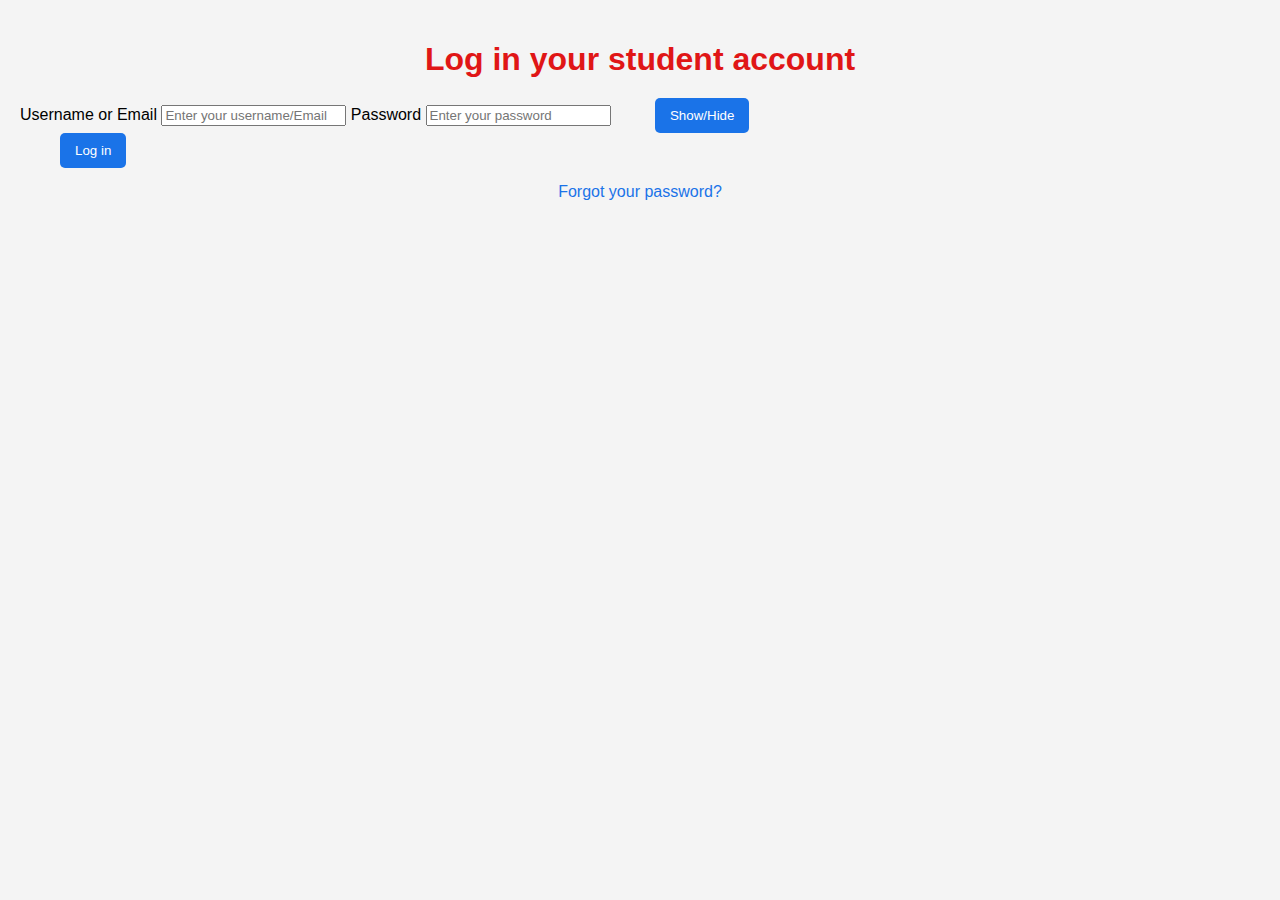
<file: index.html>
<!DOCTYPE html>
<html lang="en">
<head>
    <meta charset="UTF-8">
    <meta http-equiv="refresh" content="0; url=login.html">
    <title>Redirecting...</title>
</head>
<body>
    <p>If you are not redirected automatically, <a href="login.html">click here</a>.</p>
</body>
</html>
</file>
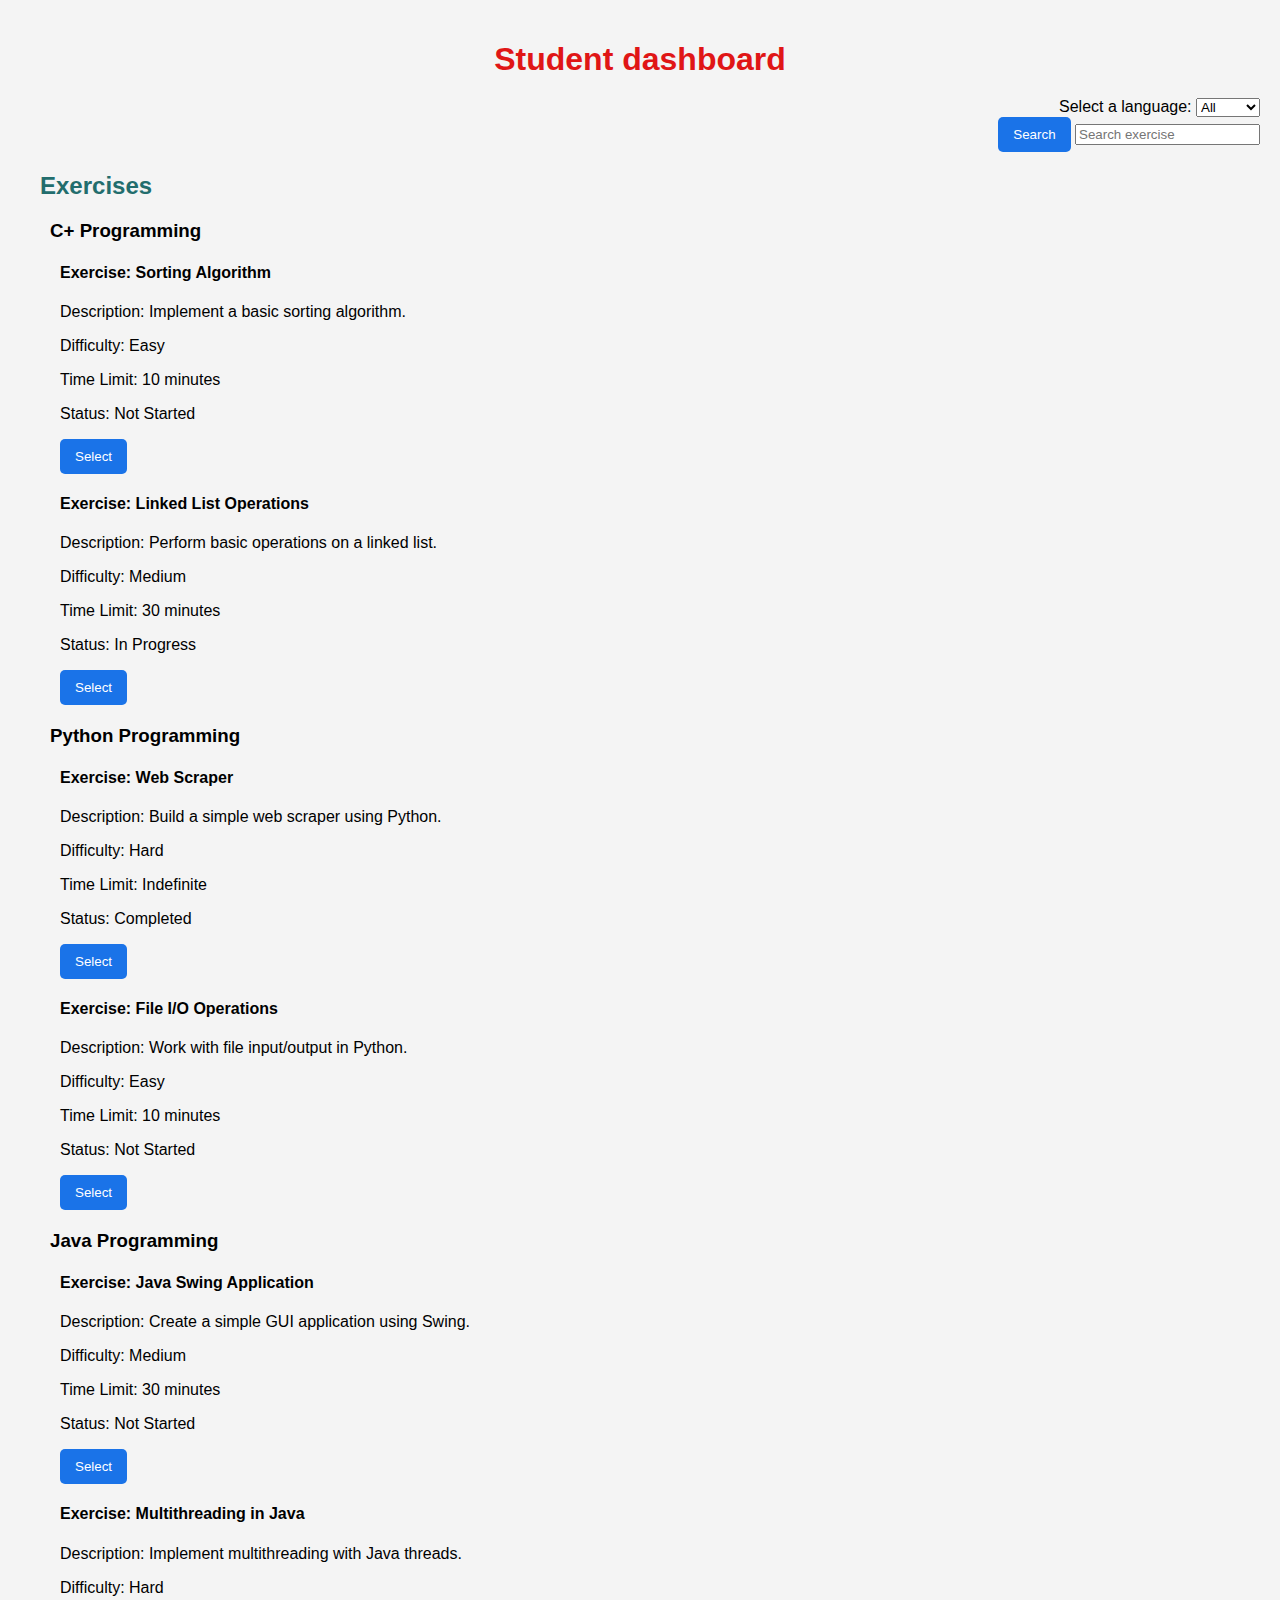
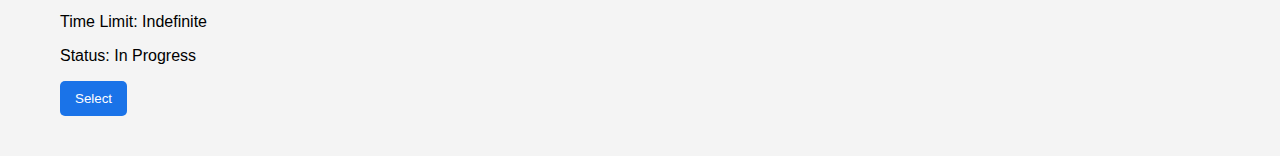
<file: dashboard.html>
<!DOCTYPE html>
<html lang="en">
<head>
	<meta charset="utf-8">
	<title>Dashboard</title>
	<link rel="stylesheet" href="style.css">
    <script src="language sort script.js" defer></script>
</head>
<body>
	<h1>Student dashboard</h1>

	<section class="filter-bar">
		<div class="filter-container">
			<div class="filter">
				<label for="language-filter">Select a language:</label>
				<select id="language-filter">
					<option value="All">All</option>
					<option value="C+">C+</option>
					<option value="Python">Python</option>
					<option value="Java">Java</option>
				</select>		
			</div>
		</div>

		<div class="search">
			<button class="search-btn">Search</button>
			<input type="text" id="exercise-search" placeholder="Search exercise">
		</div>
	</section>

	<section class="exercise-section">
		<h2>Exercises</h2>
		<div class="language-group">
			<h3>C+ Programming</h3>
			<div class="exercise-list">
			  <div class="exercise-item not-started" exercise-language="C+">
				<h4>Exercise: Sorting Algorithm</h4>
				<p>Description: Implement a basic sorting algorithm.</p>
				<p>Difficulty: Easy</p>
				<p>Time Limit: 10 minutes</p>
				<p>Status: <span>Not Started</span></p>
				<button onclick="window.location.href='sorting algorithm excercise.html'">Select</button>
			  </div>
	  
			  <div class="exercise-item in-progress" exercise-language="C+">
				<h4>Exercise: Linked List Operations</h4>
				<p>Description: Perform basic operations on a linked list.</p>
				<p>Difficulty: Medium</p>
				<p>Time Limit: 30 minutes</p>
				<p>Status: <span>In Progress</span></p>
				<button onclick="window.location.href='linked list operation excercise.html'">Select</button>
			  </div>
			</div>
		  </div>
	  
		  <div class="language-group">
			<h3>Python Programming</h3>
			<div class="exercise-list">
			  <div class="exercise-item completed" exercise-language="Python">
				<h4>Exercise: Web Scraper</h4>
				<p>Description: Build a simple web scraper using Python.</p>
				<p>Difficulty: Hard</p>
				<p>Time Limit: Indefinite</p>
				<p>Status: <span>Completed</span></p>
				<button onclick="window.location.href='web scraper excercise.html'">Select</button>
			  </div>
	  
			  <div class="exercise-item not-started" exercise-language="Python">
				<h4>Exercise: File I/O Operations</h4>
				<p>Description: Work with file input/output in Python.</p>
				<p>Difficulty: Easy</p>
				<p>Time Limit: 10 minutes</p>
				<p>Status: <span>Not Started</span></p>
				<button onclick="window.location.href='file i-o operation excercise.html'">Select</button>
			  </div>
			</div>
		  </div>
	  
		  <div class="language-group">
			<h3>Java Programming</h3>
			<div class="exercise-list">
			  <div class="exercise-item not-started" exercise-language="Java">
				<h4>Exercise: Java Swing Application</h4>
				<p>Description: Create a simple GUI application using Swing.</p>
				<p>Difficulty: Medium</p>
				<p>Time Limit: 30 minutes</p>
				<p>Status: <span>Not Started</span></p>
				<button onclick="window.location.href='java swing application excercise.html'">Select</button>
			  </div>
	  
			  <div class="exercise-item in-progress" exercise-language="Java">
				<h4>Exercise: Multithreading in Java</h4>
				<p>Description: Implement multithreading with Java threads.</p>
				<p>Difficulty: Hard</p>
				<p>Time Limit: Indefinite</p>
				<p>Status: <span>In Progress</span></p>
				<button onclick="window.location.href='multithreading(java) excercise.html'">Select</button>
			  </div>
			</div>
		  </div>
	</section>
	
</body>
</html>
</file>
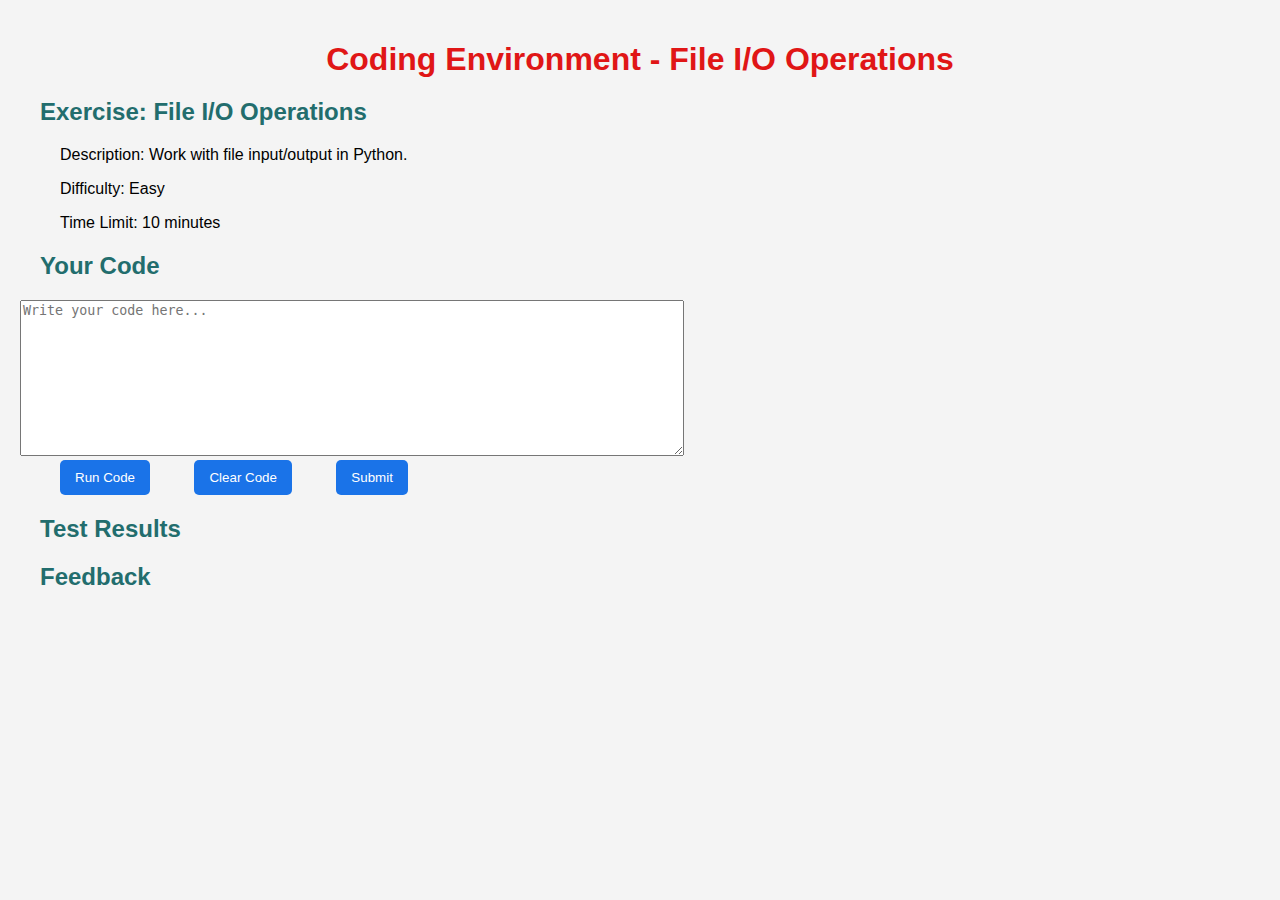
<file: file i-o operation excercise.html>
<!DOCTYPE html>
<html lang="en">
<head>
    <meta charset="UTF-8">
    <meta name="viewport" content="width=device-width, initial-scale=1.0">
    <title>File I/O Operations Exercise</title>
    <link rel="stylesheet" href="style.css">
    <script src="coding_environment.js" defer></script>
</head>
<body>
    <h1>Coding Environment - File I/O Operations</h1>

    <section class="exercise-details">
        <h2>Exercise: File I/O Operations</h2>
        <p>Description: Work with file input/output in Python.</p>
        <p>Difficulty: Easy</p>
        <p>Time Limit: 10 minutes</p>
    </section>

    <section class="code-editor-section">
        <h2>Your Code</h2>
        <textarea id="code-editor" rows="10" cols="80" placeholder="Write your code here..."></textarea>

        <div class="button-container">
            <button id="run-code">Run Code</button>
            <button id="clear-code">Clear Code</button>
            <button id="submit-code">Submit</button>
        </div>
    </section>

    <section class="test-results">
        <h2>Test Results</h2>
        <div id="output"></div>
    </section>

    <section class="feedback-section">
        <h2>Feedback</h2>
        <div id="feedback"></div>
    </section>
</body>
</html>
</file>
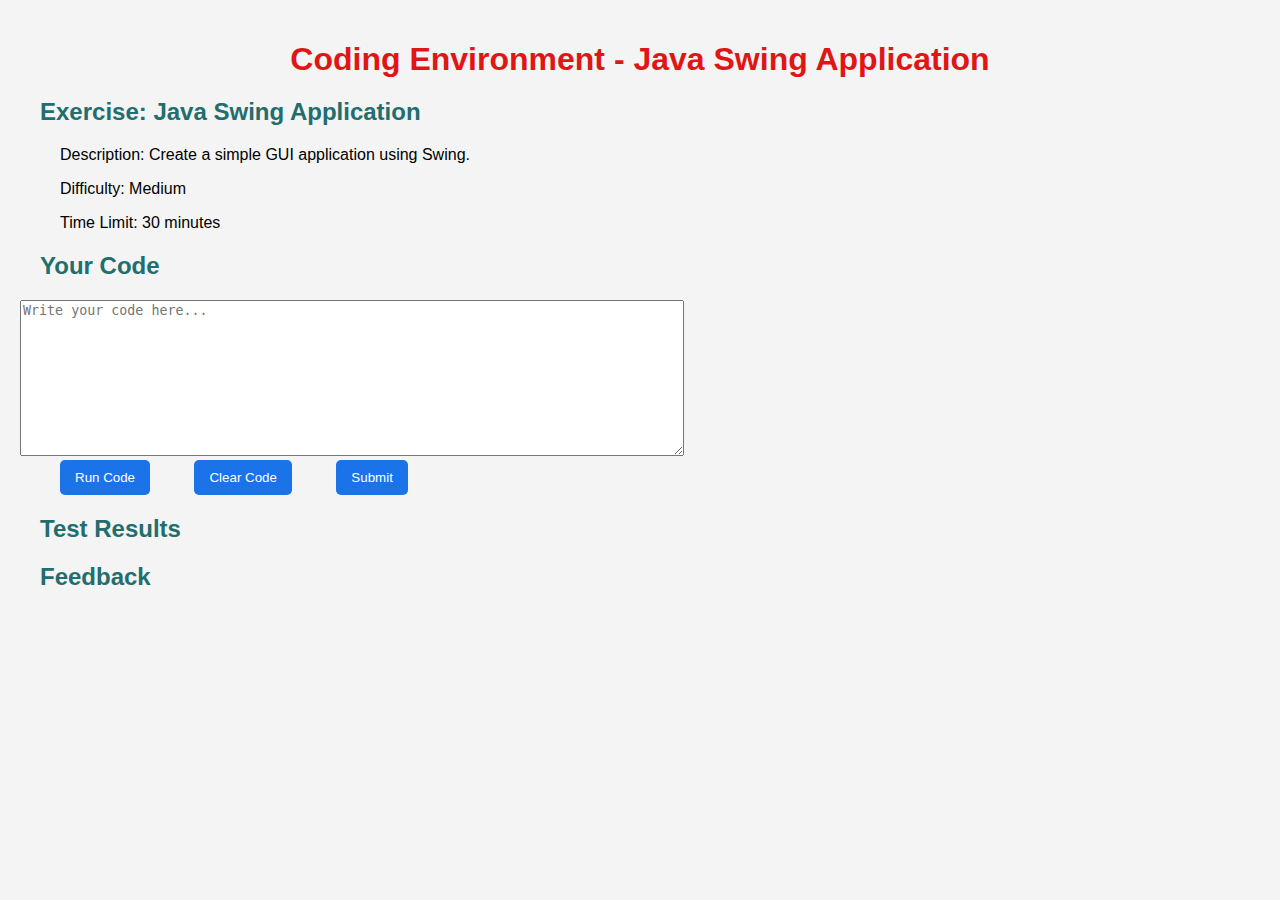
<file: java swing application excercise.html>
<!DOCTYPE html>
<html lang="en">
<head>
    <meta charset="UTF-8">
    <meta name="viewport" content="width=device-width, initial-scale=1.0">
    <title>Java Swing Application Exercise</title>
    <link rel="stylesheet" href="style.css">
    <script src="coding_environment.js" defer></script>
</head>
<body>
    <h1>Coding Environment - Java Swing Application</h1>

    <section class="exercise-details">
        <h2>Exercise: Java Swing Application</h2>
        <p>Description: Create a simple GUI application using Swing.</p>
        <p>Difficulty: Medium</p>
        <p>Time Limit: 30 minutes</p>
    </section>

    <section class="code-editor-section">
        <h2>Your Code</h2>
        <textarea id="code-editor" rows="10" cols="80" placeholder="Write your code here..."></textarea>

        <div class="button-container">
            <button id="run-code">Run Code</button>
            <button id="clear-code">Clear Code</button>
            <button id="submit-code">Submit</button>
        </div>
    </section>

    <section class="test-results">
        <h2>Test Results</h2>
        <div id="output"></div>
    </section>

    <section class="feedback-section">
        <h2>Feedback</h2>
        <div id="feedback"></div>
    </section>
</body>
</html>
</file>
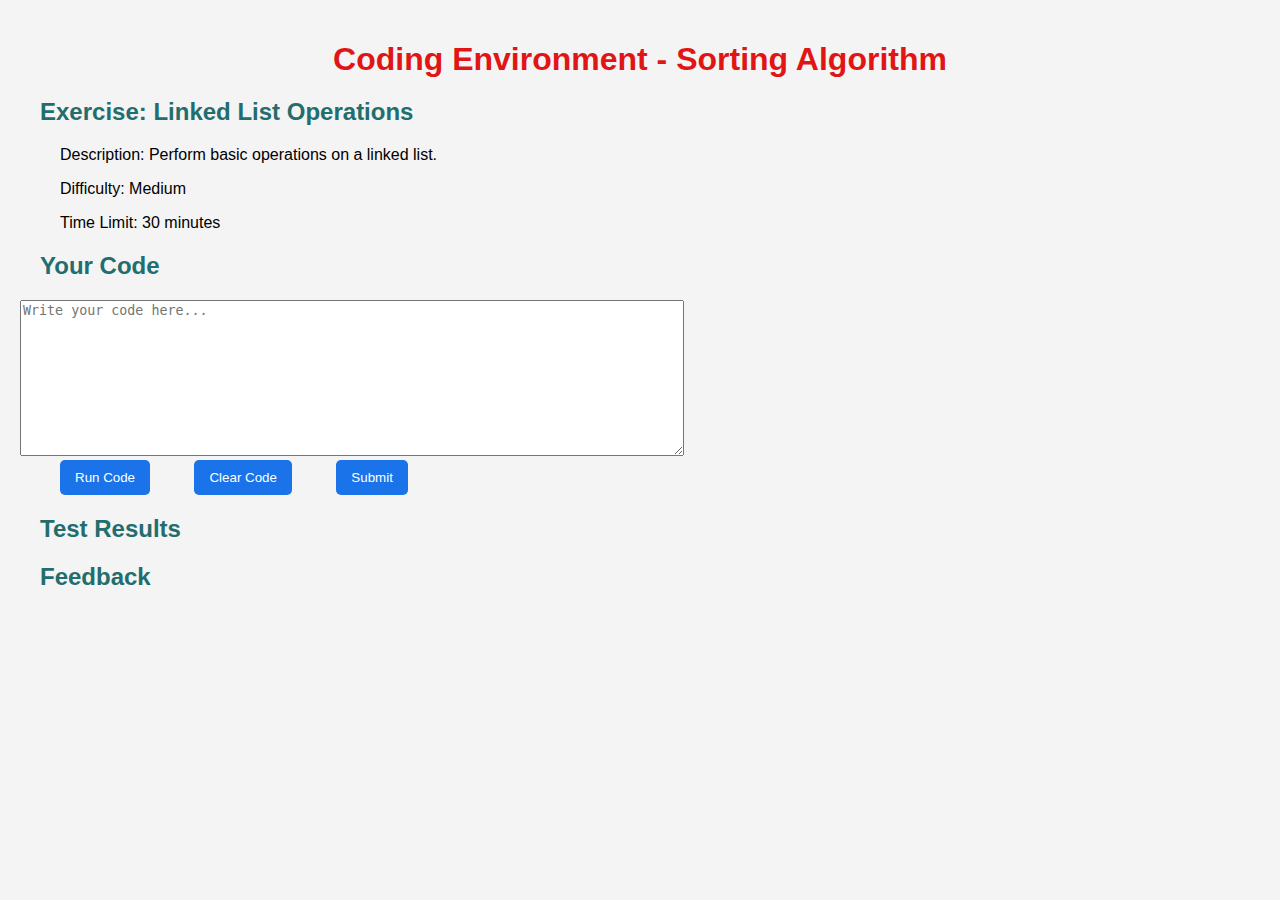
<file: linked list operation excercise.html>
<!DOCTYPE html>
<html lang="en">
<head>
    <meta charset="UTF-8">
    <meta name="viewport" content="width=device-width, initial-scale=1.0">
    <title>Linked List Operations Exercise</title>
    <link rel="stylesheet" href="style.css">
    <script src="coding_environment.js" defer></script>
</head>
<body>
    <h1>Coding Environment - Sorting Algorithm</h1>

    <section class="exercise-details">
        <h2>Exercise: Linked List Operations</h2>
        <p>Description: Perform basic operations on a linked list.</p>
        <p>Difficulty: Medium</p>
        <p>Time Limit: 30 minutes</p>
    </section>

    <section class="code-editor-section">
        <h2>Your Code</h2>
        <textarea id="code-editor" rows="10" cols="80" placeholder="Write your code here..."></textarea>

        <div class="button-container">
            <button id="run-code">Run Code</button>
            <button id="clear-code">Clear Code</button>
            <button id="submit-code">Submit</button>
        </div>
    </section>

    <section class="test-results">
        <h2>Test Results</h2>
        <div id="output"></div>
    </section>

    <section class="feedback-section">
        <h2>Feedback</h2>
        <div id="feedback"></div>
    </section>
</body>
</html>
</file>
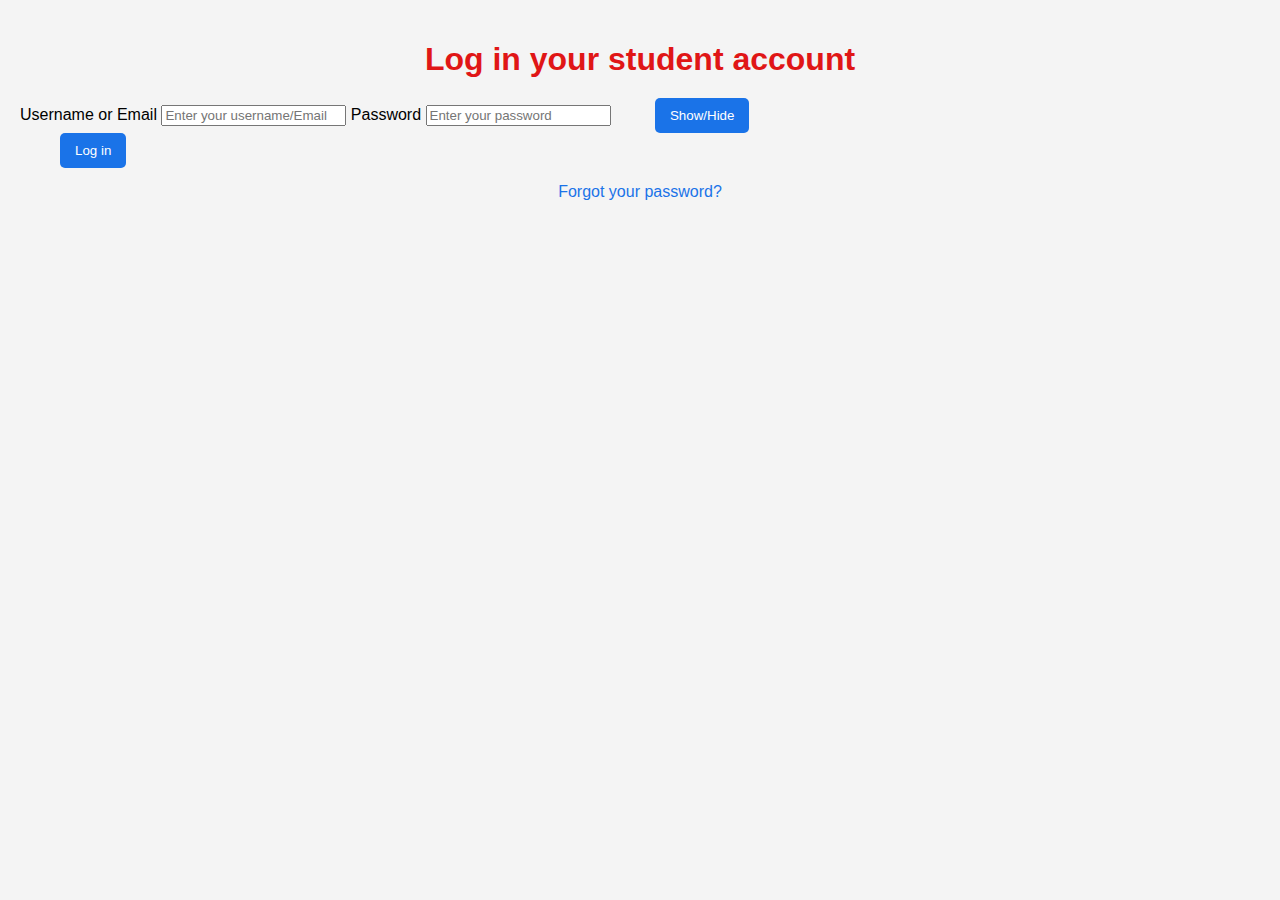
<file: login.html>
<!DOCTYPE html>
<html lang="en">
<head>
    <title>Login</title>
    <meta charset="utf-8">
    <link rel="stylesheet" href="style.css">

</head>
<body>
    <h1>Log in your student account</h1>
	<form onsubmit="return handleLogin(event)">
		<!--username input-->
    	<label for="username"> Username or Email </label>
    	<input type="text" id="userInput" name="userInput" placeholder="Enter your username/Email" maxlength="255" required>
    	
    	<!--password input-->
    	<label for="password"> Password</label>
    	<input type="password" id="password" name="password" placeholder="Enter your password" maxlength="255" required>
    	<button type = "button" onclick = "togglePassword()">Show/Hide</button>
		
		<div>
			<button type = "submit">Log in</button>
			<a href="#" class="forgot-password">Forgot your password?</a>
		</div>
	
	</form>
	
	<script>
		//password visibility toggle
		function togglePassword() {
			var passwordField = document.getElementById("password");
			if (passwordField.type === "password"){
				passwordField.type = "text";
			} else passwordField.type = "password";
		}

        // Handle login and redirect to dashboard
		function handleLogin(event) {
            event.preventDefault();
            window.location.href = 'dashboard.html';
            return false;
        }
	</script>
</body>
</file>
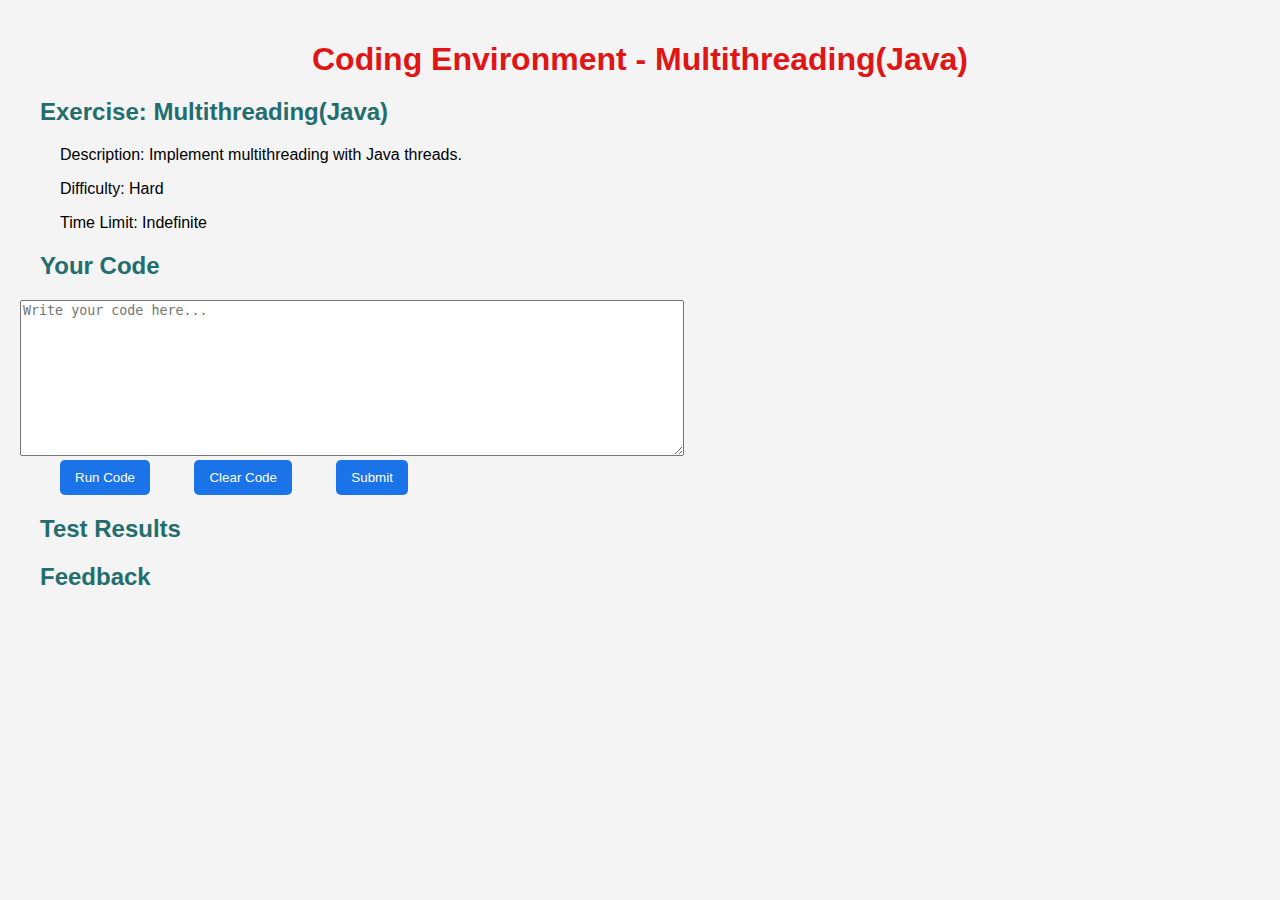
<file: multithreading(java) excercise.html>
<!DOCTYPE html>
<html lang="en">
<head>
    <meta charset="UTF-8">
    <meta name="viewport" content="width=device-width, initial-scale=1.0">
    <title>Multithreading Exercise</title>
    <link rel="stylesheet" href="style.css">
    <script src="coding_environment.js" defer></script>
</head>
<body>
    <h1>Coding Environment - Multithreading(Java)</h1>

    <section class="exercise-details">
        <h2>Exercise: Multithreading(Java)</h2>
        <p>Description: Implement multithreading with Java threads.</p>
        <p>Difficulty: Hard</p>
        <p>Time Limit: Indefinite</p>
    </section>

    <section class="code-editor-section">
        <h2>Your Code</h2>
        <textarea id="code-editor" rows="10" cols="80" placeholder="Write your code here..."></textarea>

        <div class="button-container">
            <button id="run-code">Run Code</button>
            <button id="clear-code">Clear Code</button>
            <button id="submit-code">Submit</button>
        </div>
    </section>

    <section class="test-results">
        <h2>Test Results</h2>
        <div id="output"></div>
    </section>

    <section class="feedback-section">
        <h2>Feedback</h2>
        <div id="feedback"></div>
    </section>
</body>
</html>
</file>
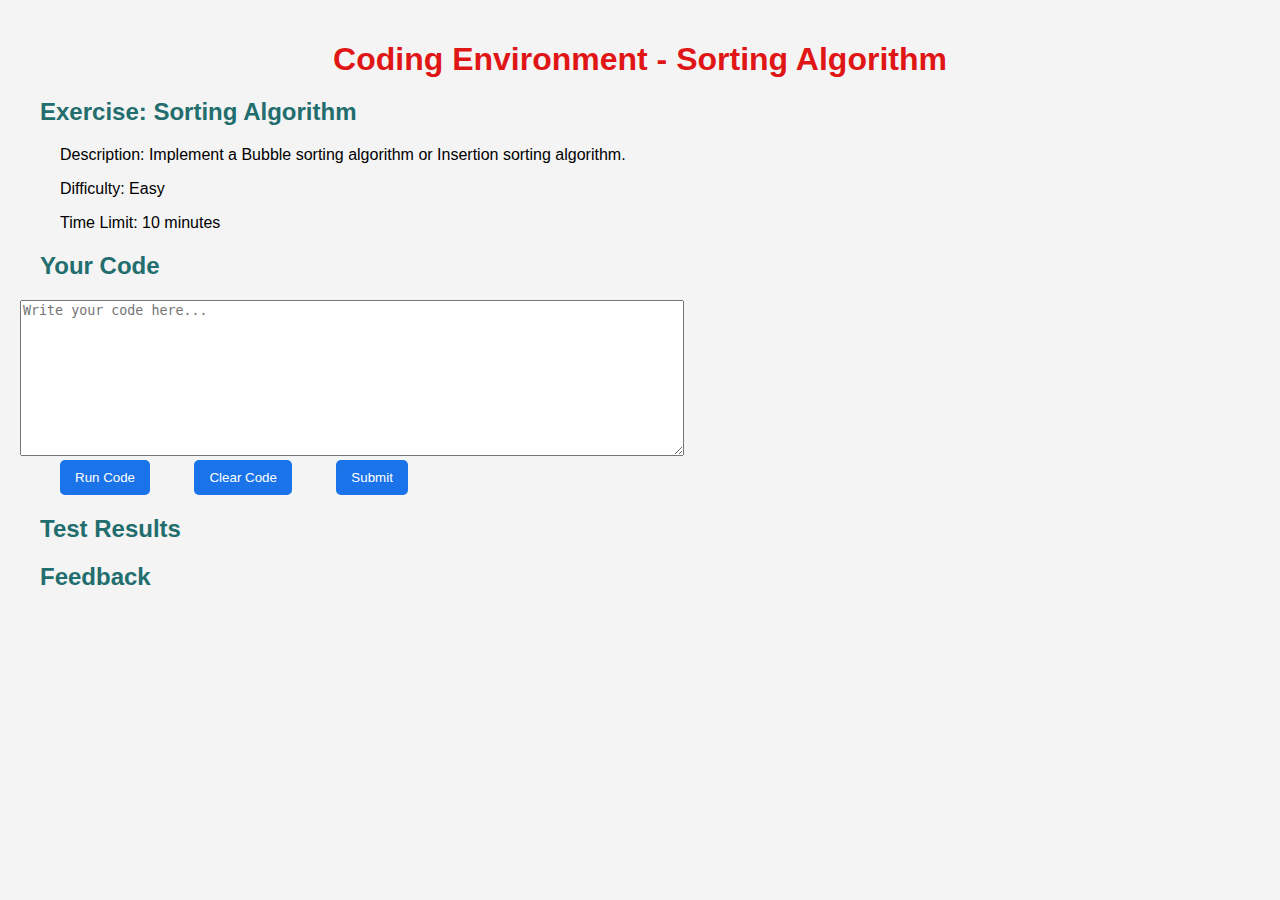
<file: sorting algorithm excercise.html>
<!DOCTYPE html>
<html lang="en">
<head>
    <meta charset="UTF-8">
    <meta name="viewport" content="width=device-width, initial-scale=1.0">
    <title>Sorting Algorithm Exercise</title>
    <link rel="stylesheet" href="style.css">
    <script src="coding_environment.js" defer></script>
</head>
<body>
    <h1>Coding Environment - Sorting Algorithm</h1>

    <section class="exercise-details">
        <h2>Exercise: Sorting Algorithm</h2>
        <p>Description: Implement a Bubble sorting algorithm or Insertion sorting algorithm.</p>
        <p>Difficulty: Easy</p>
        <p>Time Limit: 10 minutes</p>
    </section>

    <section class="code-editor-section">
        <h2>Your Code</h2>
        <textarea id="code-editor" rows="10" cols="80" placeholder="Write your code here..."></textarea>

        <div class="button-container">
            <button id="run-code">Run Code</button>
            <button id="clear-code">Clear Code</button>
            <button id="submit-code">Submit</button>
        </div>
    </section>

    <section class="test-results">
        <h2>Test Results</h2>
        <div id="output"></div>
    </section>

    <section class="feedback-section">
        <h2>Feedback</h2>
        <div id="feedback"></div>
    </section>
</body>
</html>
</file>
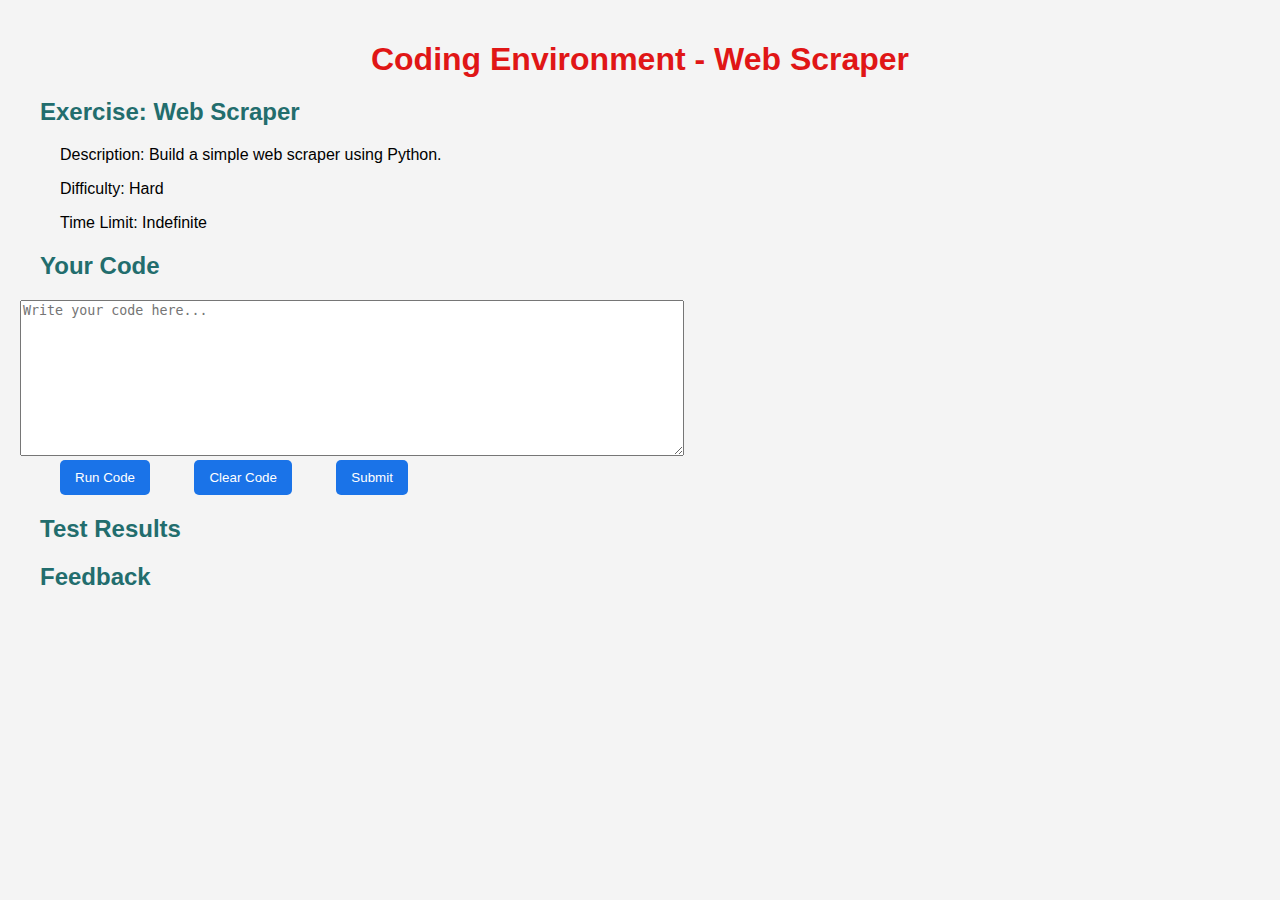
<file: web scraper excercise.html>
<!DOCTYPE html>
<html lang="en">
<head>
    <meta charset="UTF-8">
    <meta name="viewport" content="width=device-width, initial-scale=1.0">
    <title>Web Scraper Exercise</title>
    <link rel="stylesheet" href="style.css">
    <script src="coding_environment.js" defer></script>
</head>
<body>
    <h1>Coding Environment - Web Scraper</h1>

    <section class="exercise-details">
        <h2>Exercise: Web Scraper</h2>
        <p>Description: Build a simple web scraper using Python.</p>
        <p>Difficulty: Hard</p>
        <p>Time Limit: Indefinite</p>
    </section>

    <section class="code-editor-section">
        <h2>Your Code</h2>
        <textarea id="code-editor" rows="10" cols="80" placeholder="Write your code here..."></textarea>

        <div class="button-container">
            <button id="run-code">Run Code</button>
            <button id="clear-code">Clear Code</button>
            <button id="submit-code">Submit</button>
        </div>
    </section>

    <section class="test-results">
        <h2>Test Results</h2>
        <div id="output"></div>
    </section>

    <section class="feedback-section">
        <h2>Feedback</h2>
        <div id="feedback"></div>
    </section>
</body>
</html>
</file>
<file: style.css>
body {
    font-family: Arial, sans-serif;
    background-color: #f4f4f4;
    margin: 0;
    padding: 20px;
}

.dashboard {
    background: white;
    border-radius: 8px;
    box-shadow: 0 2px 10px rgba(0,0,0,0.1);
    padding: 20px;
    max-width: 800px;
    margin: 0 auto;
}

h1 {
    text-align: center;
    color: #e01616;
    margin-bottom: 20px;
}
h2 {
    color:rgb(34, 109, 109);
    margin-left: 20px;
}
h3 {
    margin-left: 30px;
}
h4 {
    margin-left: 40px;
}
p {
    margin-left: 40px;
}

.language-group {
    margin-bottom: 20px;
}

.exercise {
    background-color: #e7f3fe;
    border: 1px solid #b1d4fe;
    border-radius: 5px;
    padding: 10px;
    margin: 10px 0;
}

.exercise h4 {
    margin: 0;
    color: #1a73e8;
}

.exercise p {
    margin: 5px 0;
}

.filter-bar {
    text-align: right;
    margin-bottom: 20px;
}

button {
    background-color: #1a73e8;
    color: white;
    margin-left: 40px;
    border: none;
    border-radius: 5px;
    padding: 10px 15px;
    cursor: pointer;
}
button:hover {
    background-color: #0056b3;
}

.forgot-password {
    display: block;
    text-align: center;
    margin-top: 15px;
    color: #1a73e8;
    text-decoration: none;
}
.forgot-password:hover {
    text-decoration: underline;
}
</file>
